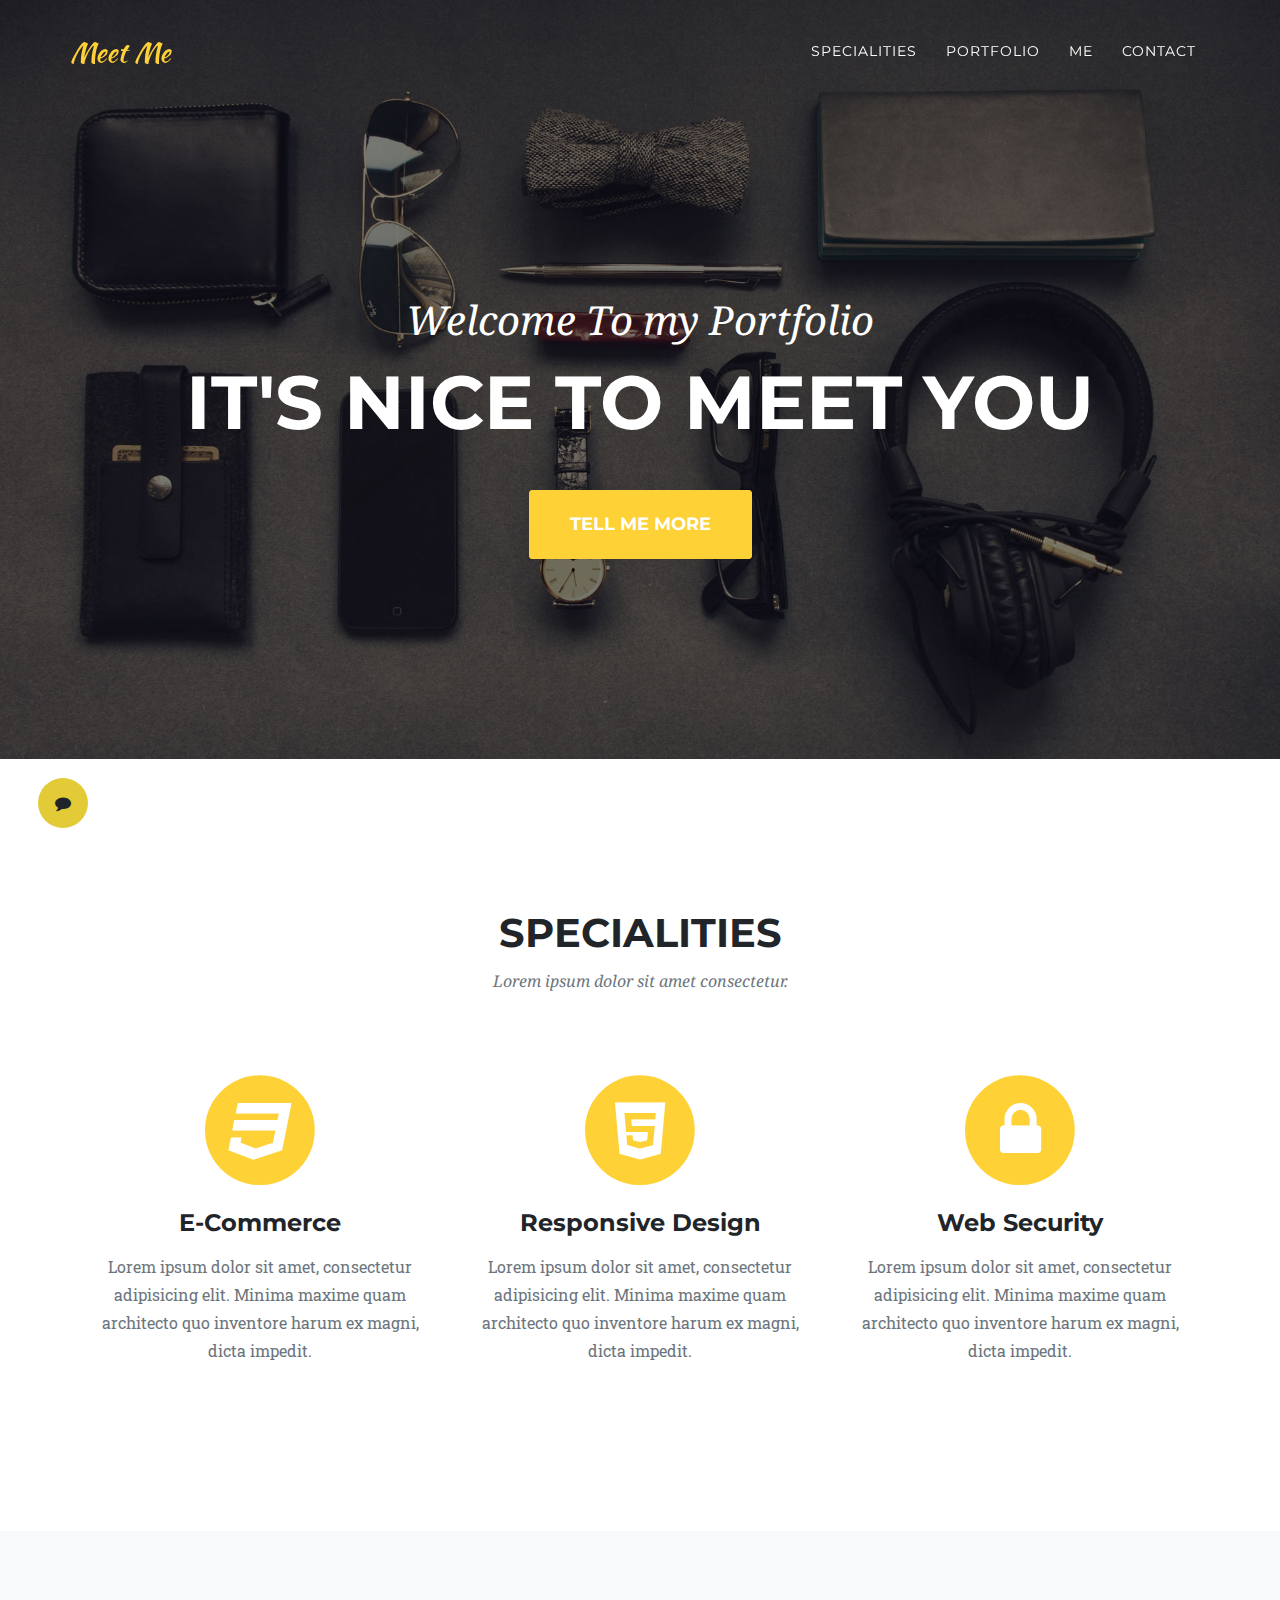
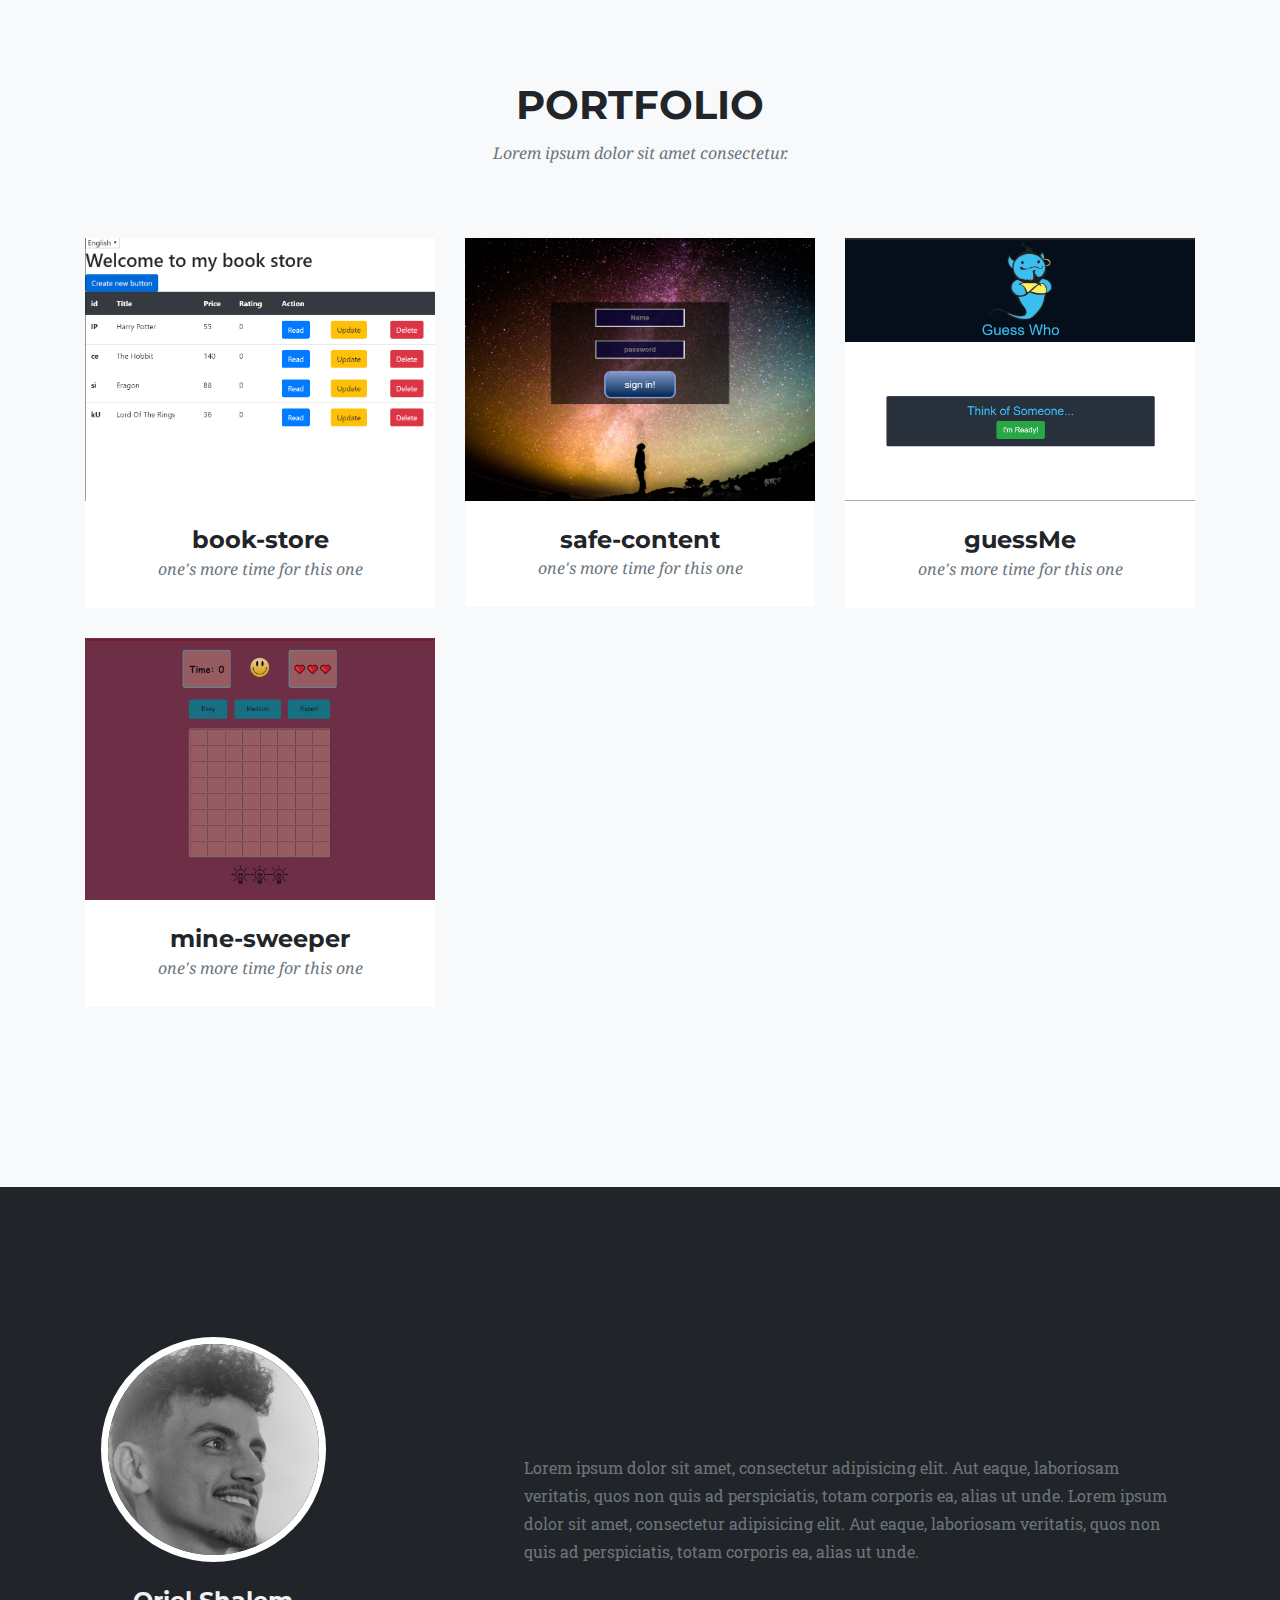
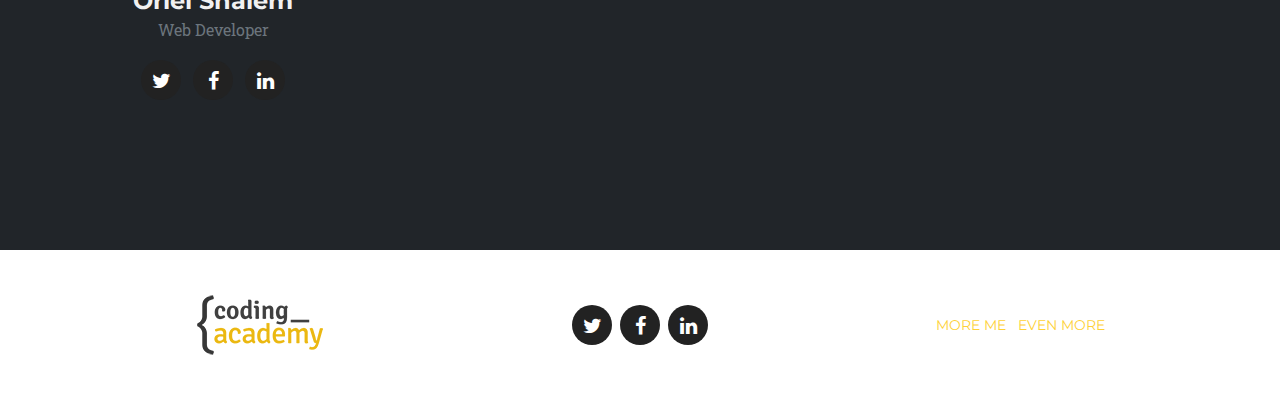
<file: index.html>
<!DOCTYPE html>
<html lang="en">

<head>

  <meta charset="utf-8">
  <meta name="viewport" content="width=device-width, initial-scale=1, shrink-to-fit=no">
  <meta name="description" content="">
  <meta name="author" content="">

  <title>Coding Academy</title>

  <!-- Bootstrap core CSS -->
  <link href="vendor/bootstrap/bootstrap.css" rel="stylesheet">

  <!-- Custom fonts for this template -->
  <link href="vendor/font-awesome/css/font-awesome.min.css" rel="stylesheet" type="text/css">
  <link href="https://fonts.googleapis.com/css?family=Montserrat:400,700" rel="stylesheet" type="text/css">
  <link href='https://fonts.googleapis.com/css?family=Kaushan+Script' rel='stylesheet' type='text/css'>
  <link href='https://fonts.googleapis.com/css?family=Droid+Serif:400,700,400italic,700italic' rel='stylesheet'
    type='text/css'>
  <link href='https://fonts.googleapis.com/css?family=Roboto+Slab:400,100,300,700' rel='stylesheet' type='text/css'>

  <!-- Custom styles for this template -->
  <link href="css/ca-gallery.css" rel="stylesheet">

</head>

<body id="page-top">
  <div class="offcanvas-btn" onClick="openCanvas()">
    <i class="fa fa-comment" aria-hidden="true"></i>
  </div>
  <aside class="offcanvas-aside">

    <!-- Contact -->
    <section class="contactInfo" id="contact">
        <h4>Contact Me</h4>
        <form>
            <div class="form-group">
                <label for="exampleFormControlInput1">Subject</label>
                <input type="email" class="form-control subject" id="exampleFormControlInput1" placeholder="subject">
            </div>
            <div class="form-group">
                <label for="exampleFormControlTextarea1">Message</label>
                <textarea class="form-control message" id="exampleFormControlTextarea1" rows="3"></textarea>
            </div>
            <button onclick="onSubmit()" type="button" class="btn btn-primary">Submit</button>
        </form>

    </section>

  </aside>

  <!-- Navigation -->
  <nav class="navbar navbar-expand-lg navbar-dark fixed-top" id="mainNav">
    <div class="container">
      <a class="navbar-brand js-scroll-trigger" href="#page-top">Meet Me</a>
      <button class="navbar-toggler navbar-toggler-right" type="button" data-toggle="collapse"
        data-target="#navbarResponsive" aria-controls="navbarResponsive" aria-expanded="false"
        aria-label="Toggle navigation">
        <i class="fa fa-bars"></i>
      </button>
      <div class="collapse navbar-collapse" id="navbarResponsive">
        <ul class="navbar-nav ml-auto">
          <li class="nav-item">
            <a class="nav-link js-scroll-trigger" href="#services">Specialities</a>
          </li>
          <li class="nav-item">
            <a class="nav-link js-scroll-trigger" href="#portfolio">Portfolio</a>
          </li>
          <li class="nav-item">
            <a class="nav-link js-scroll-trigger" href="#me">Me</a>
          </li>
          <li class="nav-item">
            <a class="nav-link js-scroll-trigger" href="#contact">Contact</a>
          </li>
        </ul>
      </div>
    </div>
  </nav>

  <!-- Header -->
  <header class="masthead">
    <div class="container">
      <div class="intro-text">
        <div class="intro-lead-in">Welcome To my Portfolio</div>
        <div class="intro-heading">It's Nice To Meet You</div>
        <a class="btn btn-xl js-scroll-trigger" href="#services">Tell Me More</a>
      </div>
    </div>
  </header>

  <!-- Services -->
  <section id="services">
    <div class="container">
      <div class="row">
        <div class="col-lg-12 text-center">
          <h2 class="section-heading">Specialities</h2>
          <h3 class="section-subheading text-muted">Lorem ipsum dolor sit amet consectetur.</h3>
        </div>
      </div>
      <div class="row text-center">
        <div class="col-md-4">
          <span class="fa-stack fa-4x">
            <i class="fa fa-circle fa-stack-2x text-primary"></i>
            <i class="fa fa-css3 fa-stack-1x fa-inverse"></i>
          </span>
          <h4 class="service-heading">E-Commerce</h4>
          <p class="text-muted">Lorem ipsum dolor sit amet, consectetur adipisicing elit. Minima maxime quam architecto
            quo inventore harum ex
            magni, dicta impedit.</p>
        </div>
        <div class="col-md-4">
          <span class="fa-stack fa-4x">
            <i class="fa fa-circle fa-stack-2x text-primary"></i>
            <i class="fa fa-html5 fa-stack-1x fa-inverse"></i>
          </span>
          <h4 class="service-heading">Responsive Design</h4>
          <p class="text-muted">Lorem ipsum dolor sit amet, consectetur adipisicing elit. Minima maxime quam architecto
            quo inventore harum ex
            magni, dicta impedit.</p>
        </div>
        <div class="col-md-4">
          <span class="fa-stack fa-4x">
            <i class="fa fa-circle fa-stack-2x text-primary"></i>
            <i class="fa fa-lock fa-stack-1x fa-inverse"></i>
          </span>
          <h4 class="service-heading">Web Security</h4>
          <p class="text-muted">Lorem ipsum dolor sit amet, consectetur adipisicing elit. Minima maxime quam architecto
            quo inventore harum ex
            magni, dicta impedit.</p>
        </div>
      </div>
    </div>
  </section>

  <!-- Portfolio Grid -->
  <section class="bg-light portfolio" id="portfolio">
      <div class="container">
        <div class="row">
          <div class="col-lg-12 text-center">
            <h2 class="section-heading">Portfolio</h2>
            <h3 class="section-subheading text-muted">Lorem ipsum dolor sit amet consectetur.</h3>
          </div>
        </div>
        <div class="row row-container">
        </div>
      </div>
    </section>


  <!-- Me -->
  <section class="me-section" id="me">
    <div class="row">
      <div class="col-sm-4">
        <div class="team-member">
          <img class="mx-auto rounded-circle" src="img/team/2.jpg" alt="">
          <h4>Oriel Shalem</h4>
          <p class="text-muted">Web Developer</p>
          <ul class="list-inline social-buttons">
            <li class="list-inline-item">
              <a href="#">
                <i class="fa fa-twitter"></i>
              </a>
            </li>
            <li class="list-inline-item">
              <a href="https://www.facebook.com/oriel.shalem">
                <i class="fa fa-facebook"></i>
              </a>
            </li>
            <li class="list-inline-item">
              <a href="#">
                <i class="fa fa-linkedin"></i>
              </a>
            </li>
          </ul>
        </div>
      </div>
      <div class="col-sm-8 flex-align-center">
        <p class="large text-muted  about-description">Lorem ipsum dolor sit amet, consectetur adipisicing elit. Aut
          eaque, laboriosam veritatis, quos non quis ad perspiciatis,
          totam corporis ea, alias ut unde. Lorem ipsum dolor sit amet, consectetur adipisicing elit. Aut eaque,
          laboriosam veritatis, quos non quis ad perspiciatis,
          totam corporis ea, alias ut unde.</p>
      </div>
    </div>
  </section>


  <!-- Footer -->
  <footer>
    <div class="container">
      <div class="row">
        <div class="col-md-4 flex-align-center">
          <a href="http://coding-academy.org" target="_blank">
            <img src="./img/ca-logo.png" alt="">
          </a>
        </div>
        <div class="col-md-4 flex-align-center">
          <ul class="list-inline social-buttons flex-align-center">
            <li class="list-inline-item">
              <a href="#">
                <i class="fa fa-twitter"></i>
              </a>
            </li>
            <li class="list-inline-item flex-align-center">
              <a href="#">
                <i class="fa fa-facebook"></i>
              </a>
            </li>
            <li class="list-inline-item">
              <a href="#">
                <i class="fa fa-linkedin"></i>
              </a>
            </li>
          </ul>
        </div>
        <div class="col-md-4 flex-align-center">
          <ul class="list-inline quicklinks">
            <li class="list-inline-item">
              <a href="#">More Me</a>
            </li>
            <li class="list-inline-item">
              <a href="#">Even More</a>
            </li>
          </ul>
        </div>
      </div>
    </div>
  </footer>

  <!-- Portfolio Modals -->

  <!-- Modal -->
  <div class="portfolio-modal modal fade" id="portfolioModal" tabindex="-1" role="dialog" aria-hidden="true">
    <div class="modal-dialog">
      <div class="modal-content">
        <div class="close-modal" data-dismiss="modal">
          <div class="lr">
            <div class="rl"></div>
          </div>
        </div>
        <div class="container">
          <div class="row">
            <div class="col-lg-8 mx-auto">
              <div class="modal-body">
                <!-- Project Details Go Here -->
              </div>
            </div>
          </div>
        </div>
      </div>
    </div>
  </div>

  <!-- Bootstrap core JavaScript -->
  <script src="vendor/jquery/jquery.min.js"></script>
  <script src="vendor/popper/popper.min.js"></script>
  <script src="vendor/bootstrap/bootstrap.js"></script>

  <!-- Plugin JavaScript -->
  <script src="vendor/jquery-easing/jquery.easing.min.js"></script>

  <!-- Custom scripts for this template -->
  <script src="js/ca-gallery.js"></script>
  <script src="js/offCanvas.js"></script>
  <script src="js/main-service.js"></script>
  <script src="js/main.js"></script>


</body>

</html>
</file>
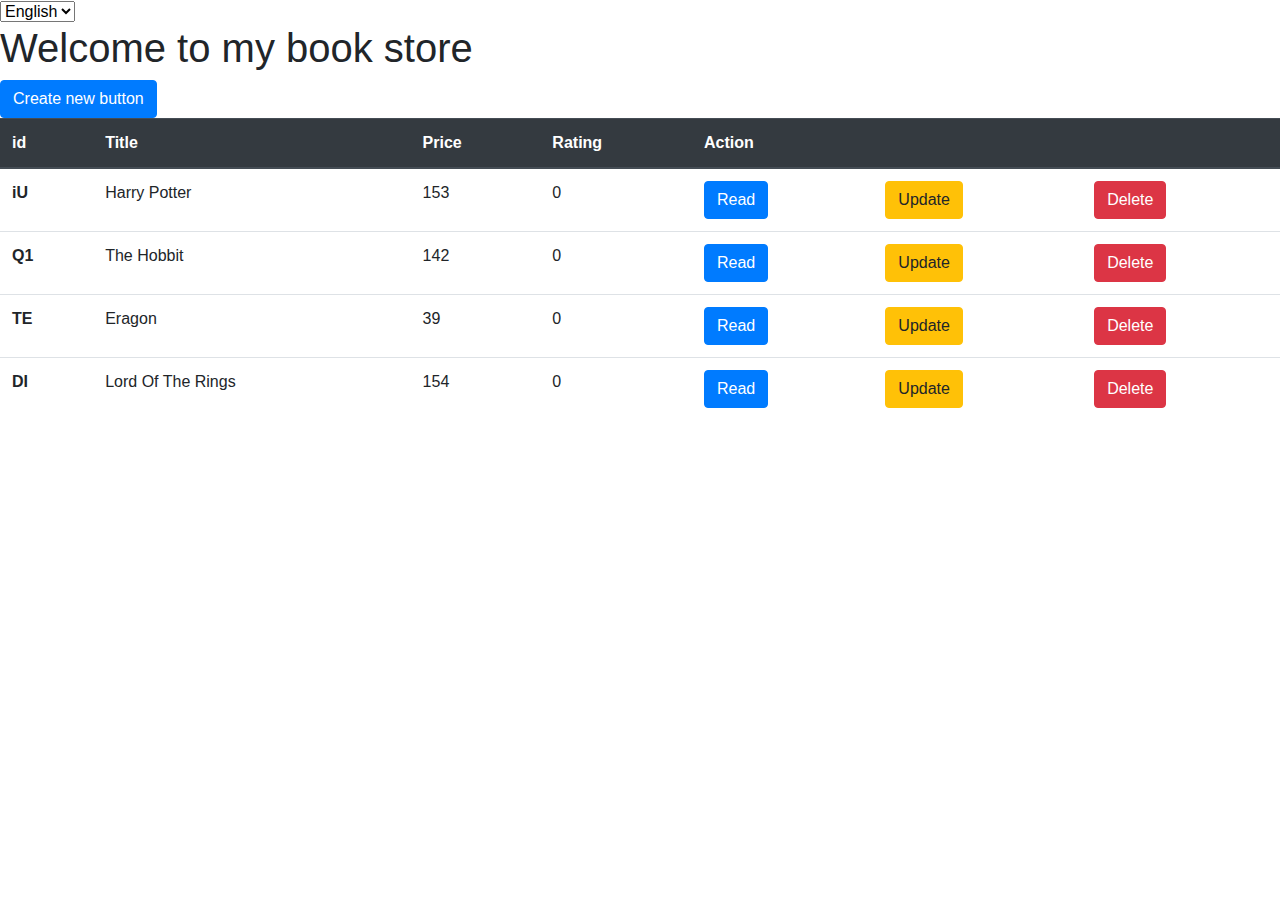
<file: projects/book-shop/index.html>
<!DOCTYPE html>
<html lang="en">

<head>
  <meta charset="UTF-8">
  <meta name="viewport" content="width=device-width, initial-scale=1.0">
  <meta http-equiv="X-UA-Compatible" content="ie=edge">
  <link rel="stylesheet" href="https://stackpath.bootstrapcdn.com/bootstrap/4.3.1/css/bootstrap.min.css"
    integrity="sha384-ggOyR0iXCbMQv3Xipma34MD+dH/1fQ784/j6cY/iJTQUOhcWr7x9JvoRxT2MZw1T" crossorigin="anonymous">
  <link rel="stylesheet" href="css/main.css">

  <title>Oriel's Book Shop</title>
</head>

<body onload="onInit()">
  <header>
  <select onchange="onSetLang(this.value)">
    <option value="en">English</option>
    <option value="he">עברית</option>
  </select>

  <h1 data-trans="title">Welcome to my Book Store</h1>
  <button type="button" class="btn btn-primary" data-trans="btn-new-book"
   onclick="onReadAndAddNewBook()">Create new book</button>
  </header>
  <section class="books-container table-responsive-sm">
    <table class="table">
      <thead class="thead-dark">
        <tr>
          <th scope="col" data-trans="thead-id">Id</th>
          <th scope="col" data-trans="thead-title">Title</th>
          <th scope="col" data-trans="thead-price">Price</th>
          <th scope="col" data-trans="thead-rate">Rating</th>
          <th scope="col" colspan="3" data-trans="thead-action">Actions</th>
        </tr>
      <tbody class='books-table'></tbody>
  </section>

  <div class="modal fade" id="exampleModalScrollable" tabindex="-1" role="dialog"
    aria-labelledby="exampleModalScrollableTitle" aria-hidden="true">
    <div class="modal-dialog modal-dialog-scrollable" role="document">
      <div class="modal-content">
        <div class="modal-header">
          <h5 class="modal-title"></h5>
          <button type="button" class="close" data-dismiss="modal" aria-label="Close">
            <span aria-hidden="true">&times;</span>
          </button>
        </div>
        <div class="modal-body">
          ...
        </div>
        <div class="modal-footer">
          <button type="button" class="btn btn-primary" data-dismiss="modal">Save changes</button>
        </div>
      </div>
    </div>
  </div>


  <script src="https://code.jquery.com/jquery-3.3.1.min.js"></script>
  <script src="https://stackpath.bootstrapcdn.com/bootstrap/4.3.1/js/bootstrap.min.js"
    integrity="sha384-JjSmVgyd0p3pXB1rRibZUAYoIIy6OrQ6VrjIEaFf/nJGzIxFDsf4x0xIM+B07jRM"
    crossorigin="anonymous"></script>
  <script src="js/util-service.js"></script>
  <script src="js/book-shop-service.js"></script>
  <script src="js/i18n-service.js"></script>
  <script src="js/book-shop-main.js"></script>

</body>

</html>
</file>
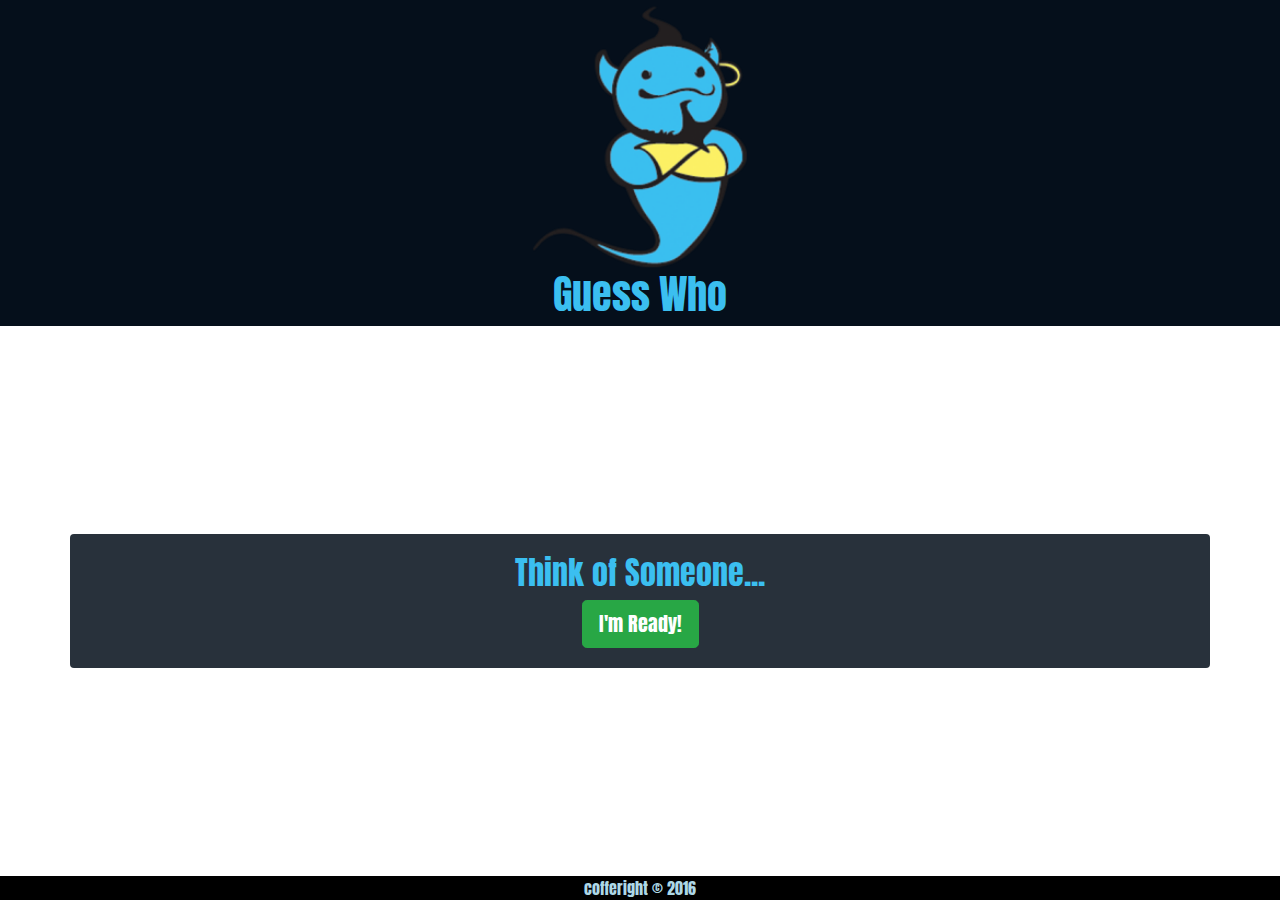
<file: projects/GuessMe/index.html>
<!doctype html>
<html lang="en">

<head>
  <meta charset="utf-8">
  <title>Guess Who</title>
  <link rel="stylesheet" href="lib/bootstrap/bootstrap.css" />
  <link href="https://fonts.googleapis.com/css?family=Anton&display=swap" rel="stylesheet">
  <link rel="stylesheet" href="css/app.css" />
</head>

<body>
    
  <header class="box">
    <img src="img/layout/logo.png" />
    <h1>Guess Who</h1>
  </header>

  <main>
    <section class="game-start rounded container">
      <h2>Think of Someone...</h2>
      <button class="btn btn-lg btn-success">I'm Ready!</button>
    </section>
    <section class="quest container rounded" style="display: none">
      <h2></h2>
      <button class="btn btn-info">Yes</button>
      <button class="btn btn-danger">No</button>
    </section>
    <section class="new-quest rounded container" style="display: none">
        <div class="alert alert-danger alert-dismissible fade show" role="alert">
            <strong>I could not guess you win!</strong> <small class="text-muted">this time..</small>
            <button type="button" class="close" data-dismiss="alert" aria-label="Close">
              <span aria-hidden="true">&times;</span>
            </button>
          </div>
      <h2>Please enlighten me..</h2>

      <form class="form-horizontal">
        <div class="form-group">
          <label for="newGuess" class="col-sm control-label">You thought of: </label>
          <div class="col-sm">
            <input name="newGuess" type="txt" class="form-control" id="newGuess" placeholder="Your Guess" required>
          </div>
        </div>
        <div class="form-group">
          <label for="newQuest" class="col-sm control-label">Question to differentiate</label>
          <div class="col-sm">
            <input name="newQuest" type="txt" class="form-control" id="newQuest"
              placeholder="The answer is YES for yours" required>
          </div>
        </div>
        <div class="form-group">
          <div class="col-sm col-sm">
            <button type="submit" class="btn btn-outline-primary">
              Make me Smarter!
            </button>
          </div>
        </div>
      </form>
    </section>
  </main>

  <footer>
    cofferight &copy; 2016
  </footer>

  <script src="lib/jquery/jquery.js"></script>
  <script src="https://stackpath.bootstrapcdn.com/bootstrap/4.3.1/js/bootstrap.min.js" integrity="sha384-JjSmVgyd0p3pXB1rRibZUAYoIIy6OrQ6VrjIEaFf/nJGzIxFDsf4x0xIM+B07jRM" crossorigin="anonymous"></script>
  <script src="js/util.js"></script>
  <script src="js/quest-service.js"></script>
  <script src="js/app.js"></script>

</body>

</html>
</file>
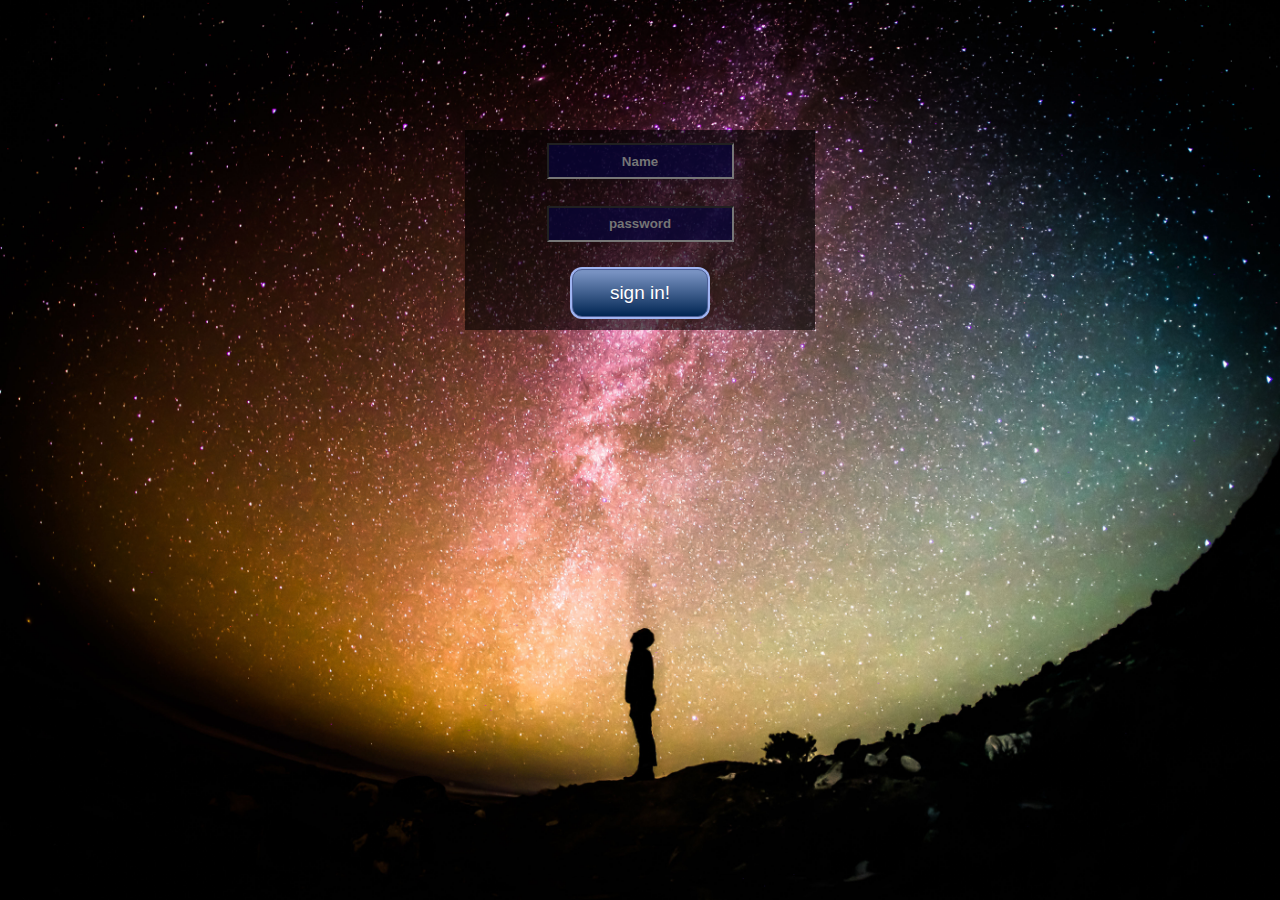
<file: projects/safe-content/index.html>
<!DOCTYPE html>
<html lang="en">

<head>
    <meta charset="UTF-8">
    <meta name="viewport" content="width=device-width, initial-scale=1.0">
    <meta http-equiv="X-UA-Compatible" content="ie=edge">
    <link rel="stylesheet" href="css/main.css">
    <title>Document</title>
</head>

<body>

    <form onclick="event.preventDefault()" id="login">
        <input type="text" class="user-name" required placeholder="Name">
        <input type="password" class="user-password" required placeholder="password">
        <a href="#" onclick="onCheckLogin()" class="myButton">sign in!</a>
    </form>


    <script src="js/util-service.js"></script>
    <script src="js/safe-content-service.js"></script>
    <script src="js/safe-content-controller.js"></script>
</body>

</html>
</file>
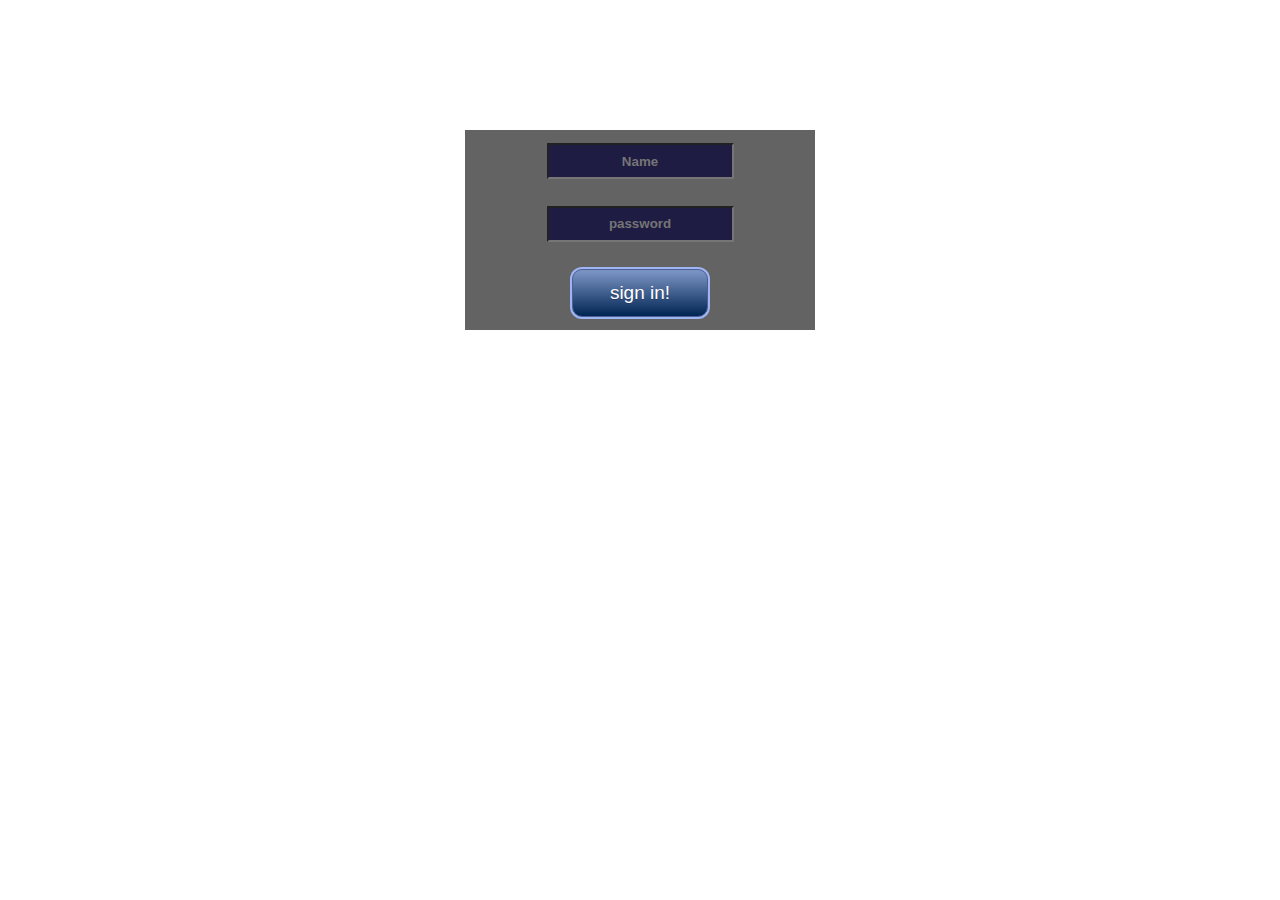
<file: projects/safe-content/admin.html>
<!DOCTYPE html>
<html lang="en">

<head>
    <meta charset="UTF-8">
    <meta name="viewport" content="width=device-width, initial-scale=1.0">
    <meta http-equiv="X-UA-Compatible" content="ie=edge">
    <link rel="stylesheet" href="css/user.css">
    <title>Document</title>
</head>

<body onload="onAdminInit()">
    <div class="main-container">
                
            </header>
            <div class="main">
                    <h2>Sort by:</h2>
                    <select onchange="onSetSort(this.value)">
                        <option value="userName">Name</option>
                        <option value="lastLogin">Last login</option>
                    </select>
                    <button onclick="location = 'user.html'">go home</button>
                <div class="article">article</div>
                <div class="nav-aside">
                    <div class="nav">nav</div>
                    <div class="aside">aside</div>
                </div>
            </div>
            <footer>Footer</footer>
        </div>
    <script src="js/util-service.js"></script>
    <script src="js/safe-content-service.js"></script>
    <script src="js/safe-content-controller.js"></script>
</body>


</html>
</file>
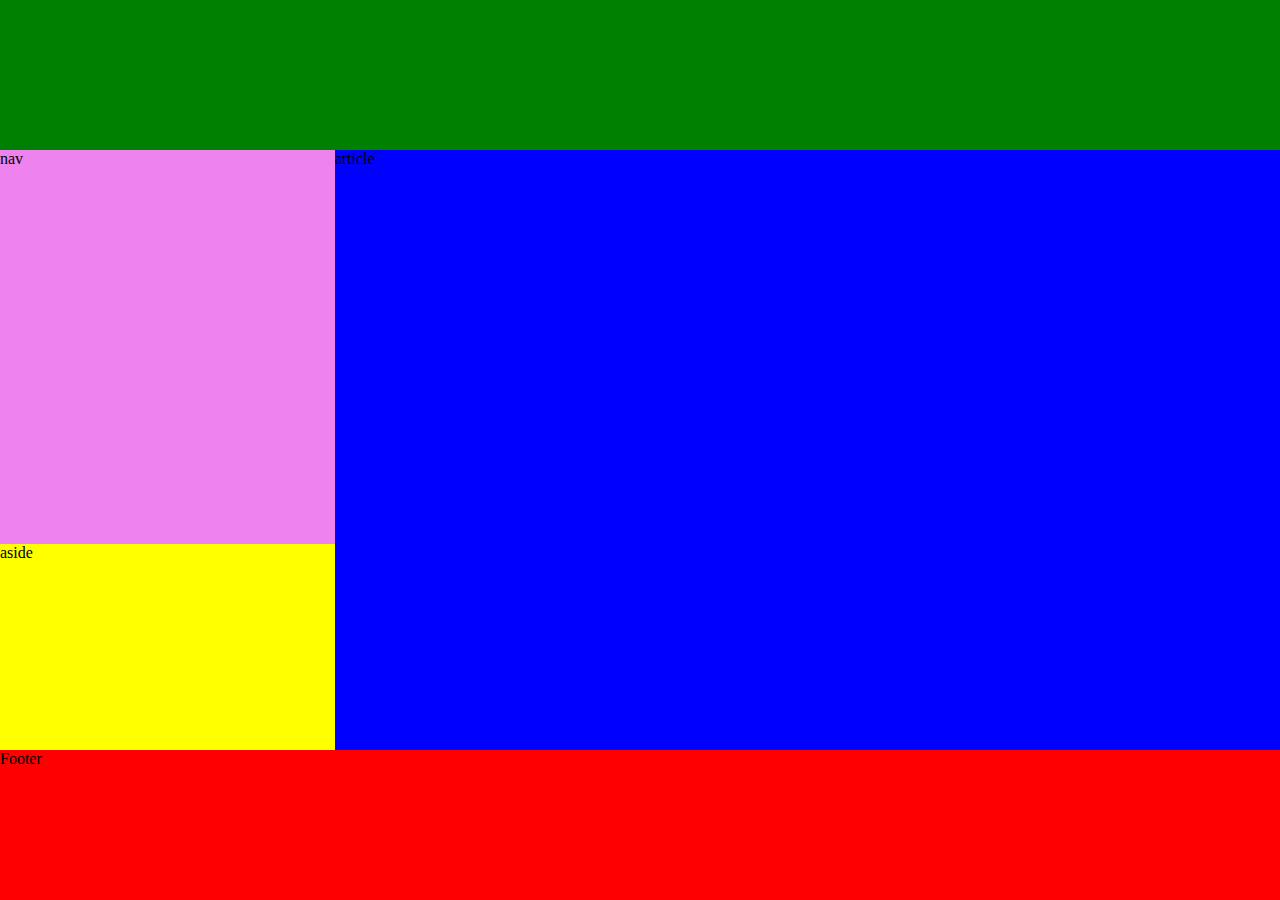
<file: projects/safe-content/user.html>
<!DOCTYPE html>
<html lang="en">

<head>
    <meta charset="UTF-8">
    <meta name="viewport" content="width=device-width, initial-scale=1.0">
    <meta http-equiv="X-UA-Compatible" content="ie=edge">
    <link rel="stylesheet" href="css/user.css">
    <title>Document</title>
</head>

<body onload="onInit()">
    <div class="main-container">
            <header class = 'greet'>
                
            </header>
            <div class="main">
                <div class="article">article</div>
                <div class="nav-aside">
                    <div class="nav">nav</div>
                    <div class="aside">aside</div>
                </div>
            </div>
            <footer>Footer</footer>
        </div>
    <script src="js/util-service.js"></script>
    <script src="js/safe-content-service.js"></script>
    <script src="js/safe-content-controller.js"></script>
</body>


</html>
</file>
<file: css/ca-gallery.css>
body {
    overflow-x: hidden;
    font-family: 'Roboto Slab', 'Helvetica Neue', Helvetica, Arial, sans-serif;
}

.me-section {
    background-color: #212529;
    color: #f1f1f1
}

p {
    line-height: 1.75;
}
a {
    color: #fed136;
}
a.active,
a:active,
a:focus,
a:hover {
    color: #fec503;
}
h1,
h2,
h3,
h4,
h5,
h6 {
    font-weight: 700;
    font-family: 'Montserrat', 'Helvetica Neue', Helvetica, Arial, sans-serif;
    text-transform: uppercase;
}
section {
    padding: 100px 0;
}
section h2.section-heading {
    font-size: 40px;
    margin-top: 0;
    margin-bottom: 15px;
}
section h3.section-subheading {
    font-size: 16px;
    font-weight: 400;
    font-style: italic;
    margin-bottom: 75px;
    text-transform: none;
    font-family: 'Droid Serif', 'Helvetica Neue', Helvetica, Arial, sans-serif;
}
@media (min-width: 768px) {
    section {
        padding: 150px 0;
    }
}
::-moz-selection {
    background: #fed136;
    text-shadow: none;
}
::selection {
    background: #fed136;
    text-shadow: none;
}
img::selection {
    background: transparent;
}
img::-moz-selection {
    background: transparent;
}
body {
    -webkit-tap-highlight-color: #fed136;
}
.offcanvas-btn {
    z-index: 100000;
    position: fixed;
    bottom: 8%;
    left: 3%;
    height: 50px;
    width: 50px;
    background: #e2cb36;
    border-radius: 50%;
    display: flex;
    justify-content: center;
    align-items: center;
    cursor: pointer;
    margin-left: 0;
    transition: all 0.3s ease;
}
.offcanvas-btn-open {
    margin-left: 80vw;
}
.offcanvas-aside {
    position: fixed;
    height: 100%;
    background: rgba(252, 249, 249, 0.9);
    width: 80vw;
    left: -80vw;
    z-index: 10;
    transition: all 0.3s ease;
    display: flex;
    flex-direction: column;
    align-items: center;
    justify-content: space-around;
}
.offcanvas-aside img {
    border-radius: 50%;
}
.offcanvas-aside p {
    text-align: center;
}
.offcanvas-aside .offcanvas-content-suffix {
    height: 20%;
}

@media (min-width: 575px) {
    .offcanvas-btn-open {
        margin-left: 30vw;
    }
    .offcanvas-aside {
        width: 30vw;
        left: -30vw;
    }
}
.offcanvas-aside-open {
    left: 0;
    
}

#mainNav {
    background-color: #222222;
    z-index: 5;
}
#mainNav .navbar-toggler {
    font-size: 12px;
    right: 0;
    padding: 13px;
    text-transform: uppercase;
    color: white;
    border: 0;
    background-color: #fed136;
    font-family: 'Montserrat', 'Helvetica Neue', Helvetica, Arial, sans-serif;
    text-transform: uppercase;
}
#mainNav .navbar-brand {
    color: #fed136;
    font-family: 'Kaushan Script', 'Helvetica Neue', Helvetica, Arial, cursive;
}
#mainNav .navbar-brand.active,
#mainNav .navbar-brand:active,
#mainNav .navbar-brand:focus,
#mainNav .navbar-brand:hover {
    color: #fec503;
}
#mainNav .navbar-nav .nav-item .nav-link {
    font-size: 90%;
    font-weight: 400;
    padding: 0.75em 0;
    letter-spacing: 1px;
    color: white;
    font-family: 'Montserrat', 'Helvetica Neue', Helvetica, Arial, sans-serif;
    text-transform: uppercase;
}
#mainNav .navbar-nav .nav-item .nav-link.active,
#mainNav .navbar-nav .nav-item .nav-link:hover {
    color: #fed136;
}
@media (min-width: 992px) {
    
    #mainNav {
        padding-top: 25px;
        padding-bottom: 25px;
        -webkit-transition: padding-top 0.3s, padding-bottom 0.3s;
        -moz-transition: padding-top 0.3s, padding-bottom 0.3s;
        transition: padding-top 0.3s, padding-bottom 0.3s;
        border: none;
        background-color: transparent;
    }
    #mainNav .navbar-brand {
        font-size: 1.75em;
        -webkit-transition: all 0.3s;
        -moz-transition: all 0.3s;
        transition: all 0.3s;
    }
    #mainNav .navbar-nav .nav-item .nav-link {
        padding: 1.1em 1em !important;
    }
    #mainNav.navbar-shrink {
        padding-top: 0;
        padding-bottom: 0;
        background-color: #222222;
    }
    #mainNav.navbar-shrink .navbar-brand {
        font-size: 1.25em;
        padding: 12px 0;
    }
   
}
header.masthead {
    text-align: center;
    color: white;
    background-image: url("../img/header-bg.jpg");
    background-repeat: no-repeat;
    background-attachment: scroll;
    background-position: center center;
    -webkit-background-size: cover;
    -moz-background-size: cover;
    -o-background-size: cover;
    background-size: cover;
}
header.masthead .intro-text {
    padding-top: 150px;
    padding-bottom: 100px;
}
header.masthead .intro-text .intro-lead-in {
    font-size: 22px;
    font-style: italic;
    line-height: 22px;
    margin-bottom: 25px;
    font-family: 'Droid Serif', 'Helvetica Neue', Helvetica, Arial, sans-serif;
}
header.masthead .intro-text .intro-heading {
    font-size: 50px;
    font-weight: 700;
    line-height: 50px;
    margin-bottom: 25px;
    font-family: 'Montserrat', 'Helvetica Neue', Helvetica, Arial, sans-serif;
    text-transform: uppercase;
}
@media (min-width: 768px) {
    header.masthead .intro-text {
        padding-top: 300px;
        padding-bottom: 200px;
    }
    header.masthead .intro-text .intro-lead-in {
        font-size: 40px;
        font-style: italic;
        line-height: 40px;
        margin-bottom: 25px;
        font-family: 'Droid Serif', 'Helvetica Neue', Helvetica, Arial, sans-serif;
    }
    header.masthead .intro-text .intro-heading {
        font-size: 75px;
        font-weight: 700;
        line-height: 75px;
        margin-bottom: 50px;
        font-family: 'Montserrat', 'Helvetica Neue', Helvetica, Arial, sans-serif;
        text-transform: uppercase;
    }
}
.service-heading {
    margin: 15px 0;
    text-transform: none;
}

#portfolio .portfolio-item {
    right: 0;
    margin: 0 0 15px;
}
#portfolio .portfolio-item .portfolio-link {
    position: relative;
    display: block;
    max-width: 400px;
    margin: 0 auto;
    cursor: pointer;
}
#portfolio .portfolio-item .portfolio-link .portfolio-hover {
    position: absolute;
    width: 100%;
    height: 100%;
    -webkit-transition: all ease 0.5s;
    -moz-transition: all ease 0.5s;
    transition: all ease 0.5s;
    opacity: 0;
    background: rgba(254, 209, 54, 0.9);
}
#portfolio .portfolio-item .portfolio-link .portfolio-hover:hover {
    opacity: 1;
}
#portfolio .portfolio-item .portfolio-link .portfolio-hover .portfolio-hover-content {
    font-size: 20px;
    position: absolute;
    top: 50%;
    width: 100%;
    height: 20px;
    margin-top: -12px;
    text-align: center;
    color: white;
}
#portfolio .portfolio-item .portfolio-link .portfolio-hover .portfolio-hover-content i {
    margin-top: -12px;
}
#portfolio .portfolio-item .portfolio-link .portfolio-hover .portfolio-hover-content h3,
#portfolio .portfolio-item .portfolio-link .portfolio-hover .portfolio-hover-content h4 {
    margin: 0;
}
#portfolio .portfolio-item .portfolio-caption {
    max-width: 400px;
    margin: 0 auto;
    padding: 25px;
    text-align: center;
    background-color: white;
}
#portfolio .portfolio-item .portfolio-caption h4 {
    margin: 0;
    text-transform: none;
}
#portfolio .portfolio-item .portfolio-caption p {
    font-size: 16px;
    font-style: italic;
    margin: 0;
    font-family: 'Droid Serif', 'Helvetica Neue', Helvetica, Arial, sans-serif;
}
#portfolio * {
    z-index: 2;
}
@media (min-width: 767px) {
    #portfolio .portfolio-item {
        margin: 0 0 30px;
    }
}
.portfolio-modal .modal-dialog {
    max-width: none;
    height: 100%;
    margin: 0;
}
.portfolio-modal .modal-content {
    min-height: 100%;
    padding: 100px 0;
    text-align: center;
    border: none;
    border-radius: 0;
    background-clip: border-box;
    -webkit-box-shadow: none;
    box-shadow: none;
}
.portfolio-modal .modal-content h2 {
    font-size: 3em;
    margin-bottom: 15px;
}
.portfolio-modal .modal-content p {
    margin-bottom: 30px;
}
.portfolio-modal .modal-content p.item-intro {
    font-size: 16px;
    font-style: italic;
    margin: 20px 0 30px;
    font-family: 'Droid Serif', 'Helvetica Neue', Helvetica, Arial, sans-serif;
}
.portfolio-modal .modal-content ul.list-inline {
    margin-top: 0;
    margin-bottom: 30px;
}
.portfolio-modal .modal-content img {
    margin-bottom: 30px;
}
.portfolio-modal .modal-content button {
    cursor: pointer;
}
.portfolio-modal .close-modal {
    position: absolute;
    top: 25px;
    right: 25px;
    width: 75px;
    height: 75px;
    cursor: pointer;
    background-color: transparent;
}
.portfolio-modal .close-modal:hover {
    opacity: 0.3;
}
.portfolio-modal .close-modal .lr {
    /* Safari and Chrome */
    
    z-index: 1051;
    width: 1px;
    height: 75px;
    margin-left: 35px;
    /* IE 9 */
    
    -webkit-transform: rotate(45deg);
    -ms-transform: rotate(45deg);
    transform: rotate(45deg);
    background-color: #222222;
}
.portfolio-modal .close-modal .lr .rl {
    /* Safari and Chrome */
    
    z-index: 1052;
    width: 1px;
    height: 75px;
    /* IE 9 */
    
    -webkit-transform: rotate(90deg);
    -ms-transform: rotate(90deg);
    transform: rotate(90deg);
    background-color: #222222;
}
.portfolio-modal .modal-backdrop {
    display: none;
    opacity: 0;
}
.timeline {
    position: relative;
    padding: 0;
    list-style: none;
}
.timeline:before {
    position: absolute;
    top: 0;
    bottom: 0;
    left: 40px;
    width: 2px;
    margin-left: -1.5px;
    content: '';
    background-color: #f1f1f1;
}
.timeline > li {
    position: relative;
    min-height: 50px;
    margin-bottom: 50px;
}
.timeline > li:after,
.timeline > li:before {
    display: table;
    content: ' ';
}
.timeline > li:after {
    clear: both;
}
.timeline > li .timeline-panel {
    position: relative;
    float: right;
    width: 100%;
    padding: 0 20px 0 100px;
    text-align: left;
}
.timeline > li .timeline-panel:before {
    right: auto;
    left: -15px;
    border-right-width: 15px;
    border-left-width: 0;
}
.timeline > li .timeline-panel:after {
    right: auto;
    left: -14px;
    border-right-width: 14px;
    border-left-width: 0;
}
.timeline > li .timeline-image {
    position: absolute;
    z-index: 100;
    left: 0;
    width: 80px;
    height: 80px;
    margin-left: 0;
    text-align: center;
    color: white;
    border: 7px solid #f1f1f1;
    border-radius: 100%;
    background-color: #fed136;
}
.timeline > li .timeline-image h4 {
    font-size: 10px;
    line-height: 14px;
    margin-top: 12px;
}
.timeline > li.timeline-inverted > .timeline-panel {
    float: right;
    padding: 0 20px 0 100px;
    text-align: left;
}
.timeline > li.timeline-inverted > .timeline-panel:before {
    right: auto;
    left: -15px;
    border-right-width: 15px;
    border-left-width: 0;
}
.timeline > li.timeline-inverted > .timeline-panel:after {
    right: auto;
    left: -14px;
    border-right-width: 14px;
    border-left-width: 0;
}
.timeline > li:last-child {
    margin-bottom: 0;
}
.timeline .timeline-heading h4 {
    margin-top: 0;
    color: inherit;
}
.timeline .timeline-heading h4.subheading {
    text-transform: none;
}
.timeline .timeline-body > ul,
.timeline .timeline-body > p {
    margin-bottom: 0;
}
@media (min-width: 768px) {
    .timeline:before {
        left: 50%;
    }
    .timeline > li {
        min-height: 100px;
        margin-bottom: 100px;
    }
    .timeline > li .timeline-panel {
        float: left;
        width: 41%;
        padding: 0 20px 20px 30px;
        text-align: right;
    }
    .timeline > li .timeline-image {
        left: 50%;
        width: 100px;
        height: 100px;
        margin-left: -50px;
    }
    .timeline > li .timeline-image h4 {
        font-size: 13px;
        line-height: 18px;
        margin-top: 16px;
    }
    .timeline > li.timeline-inverted > .timeline-panel {
        float: right;
        padding: 0 30px 20px 20px;
        text-align: left;
    }
}
@media (min-width: 992px) {
    .timeline > li {
        min-height: 150px;
    }
    .timeline > li .timeline-panel {
        padding: 0 20px 20px;
    }
    .timeline > li .timeline-image {
        width: 150px;
        height: 150px;
        margin-left: -75px;
    }
    .timeline > li .timeline-image h4 {
        font-size: 18px;
        line-height: 26px;
        margin-top: 30px;
    }
    .timeline > li.timeline-inverted > .timeline-panel {
        padding: 0 20px 20px;
    }
}
@media (min-width: 1200px) {
    .timeline > li {
        min-height: 170px;
    }
    .timeline > li .timeline-panel {
        padding: 0 20px 20px 100px;
    }
    .timeline > li .timeline-image {
        width: 170px;
        height: 170px;
        margin-left: -85px;
    }
    .timeline > li .timeline-image h4 {
        margin-top: 40px;
    }
    .timeline > li.timeline-inverted > .timeline-panel {
        padding: 0 100px 20px 20px;
    }
}
.team-member {
    text-align: center;
}
.team-member img {
    width: 225px;
    height: 225px;
    border: 7px solid white;
}
.team-member h4 {
    margin-top: 25px;
    margin-bottom: 0;
    text-transform: none;
}
.team-member p {
    margin-top: 0;
}
.about-description {
    max-width: 80%;
}
@media (max-width: 800px) {
    .about-description {
        text-align: center;
        margin-top: 1rem;
        margin-bottom: 1rem;
    }
}
footer {
    padding: 25px 0;
    text-align: center;
}
footer span.copyright {
    font-size: 90%;
    line-height: 40px;
    text-transform: none;
    font-family: 'Montserrat', 'Helvetica Neue', Helvetica, Arial, sans-serif;
    text-transform: uppercase;
}
footer ul.quicklinks {
    font-size: 90%;
    line-height: 40px;
    margin-bottom: 0;
    text-transform: none;
    font-family: 'Montserrat', 'Helvetica Neue', Helvetica, Arial, sans-serif;
    text-transform: uppercase;
}
ul.social-buttons {
    margin-bottom: 0;
}
ul.social-buttons li a {
    font-size: 20px;
    line-height: 40px;
    display: block;
    width: 40px;
    height: 40px;
    -webkit-transition: all 0.3s;
    -moz-transition: all 0.3s;
    transition: all 0.3s;
    color: white;
    border-radius: 100%;
    outline: none;
    background-color: #222222;
}
ul.social-buttons li a:active,
ul.social-buttons li a:focus,
ul.social-buttons li a:hover {
    background-color: #fed136;
}
.flex-align-center {
    display: flex;
    justify-content: center;
    align-items: center;
}
.text-primary {
    color: #fed136 !important;
}
.btn-primary {
    font-weight: 700;
    color: white;
    border-color: #fed136;
    background-color: #fed136;
    font-family: 'Montserrat', 'Helvetica Neue', Helvetica, Arial, sans-serif;
    text-transform: uppercase;
}
.btn-primary.focus,
.btn-primary:focus {
    color: white;
    border-color: #b48b01;
    background-color: #fec503;
}
.btn-primary:hover {
    color: white;
    border-color: #f6bf01;
    background-color: #fec503;
}
.btn-primary.active,
.btn-primary:active,
.open > .btn-primary.dropdown-toggle {
    color: white;
    border-color: #f6bf01;
    background-color: #fec503;
}
.btn-primary.active.focus,
.btn-primary.active:focus,
.btn-primary.active:hover,
.btn-primary:active.focus,
.btn-primary:active:focus,
.btn-primary:active:hover,
.open > .btn-primary.dropdown-toggle.focus,
.open > .btn-primary.dropdown-toggle:focus,
.open > .btn-primary.dropdown-toggle:hover {
    color: white;
    border-color: #b48b01;
    background-color: #dcab01;
}
.btn-primary.active,
.btn-primary:active,
.open > .btn-primary.dropdown-toggle {
    background-image: none;
}
.btn-primary.disabled.focus,
.btn-primary.disabled:focus,
.btn-primary.disabled:hover,
.btn-primary[disabled].focus,
.btn-primary[disabled]:focus,
.btn-primary[disabled]:hover,
fieldset[disabled] .btn-primary.focus,
fieldset[disabled] .btn-primary:focus,
fieldset[disabled] .btn-primary:hover {
    border-color: #fed136;
    background-color: #fed136;
}
.btn-primary .badge {
    color: #fed136;
    background-color: white;
}
.btn-xl {
    font-size: 18px;
    font-weight: 700;
    padding: 20px 40px;
    border-radius: 3px;
    color: white;
    border-color: #fed136;
    background-color: #fed136;
    font-family: 'Montserrat', 'Helvetica Neue', Helvetica, Arial, sans-serif;
    text-transform: uppercase;
}
.btn-xl.focus,
.btn-xl:focus {
    color: white;
    border-color: #b48b01;
    background-color: #fec503;
}
.btn-xl:hover {
    color: white;
    border-color: #f6bf01;
    background-color: #fec503;
}
.btn-xl.active,
.btn-xl:active,
.open > .btn-xl.dropdown-toggle {
    color: white;
    border-color: #f6bf01;
    background-color: #fec503;
}
.btn-xl.active.focus,
.btn-xl.active:focus,
.btn-xl.active:hover,
.btn-xl:active.focus,
.btn-xl:active:focus,
.btn-xl:active:hover,
.open > .btn-xl.dropdown-toggle.focus,
.open > .btn-xl.dropdown-toggle:focus,
.open > .btn-xl.dropdown-toggle:hover {
    color: white;
    border-color: #b48b01;
    background-color: #dcab01;
}
.btn-xl.active,
.btn-xl:active,
.open > .btn-xl.dropdown-toggle {
    background-image: none;
}
.btn-xl.disabled.focus,
.btn-xl.disabled:focus,
.btn-xl.disabled:hover,
.btn-xl[disabled].focus,
.btn-xl[disabled]:focus,
.btn-xl[disabled]:hover,
fieldset[disabled] .btn-xl.focus,
fieldset[disabled] .btn-xl:focus,
fieldset[disabled] .btn-xl:hover {
    border-color: #fed136;
    background-color: #fed136;
}
.btn-xl .badge {
    color: #fed136;
    background-color: white;
}

/* reset bootstrap*/
.row {
    margin-right: 0;
    margin-left: 0;
}

.container {
    padding-right: 0;
    padding-left: 0;
}
</file>
<file: projects/book-shop/css/main.css>
body {
    text-align: left;
}

body.rtl {
    direction: rtl;
    text-align: right;
}
</file>
<file: projects/GuessMe/css/app.css>
body {
  display: flex;
  min-height: 100vh;
  flex-direction: column;
  font-family: 'Anton', sans-serif;
  color: #3bbff0;
}

header {
  background-color: #050f1b;
  text-align: center;
  font-size: 3em;
}
img {
  height: 30vh;
}

footer {
  background-color:  black;
  text-align: center;
  color:lightblue;
}

main {
  flex: 1;
  display: flex;
  flex-direction: column;
  align-items: center;
  justify-content: center;
  text-align: center;
}

.container {
  background: #050f1bdb;
  padding: 20px;
}

input {
  text-align: center;
}

.roll-in-left {
	-webkit-animation: roll-in-left 0.6s ease-out both;
	        animation: roll-in-left 0.6s ease-out both;
}

@-webkit-keyframes roll-in-left {
  0% {
    -webkit-transform: translateX(-800px) rotate(-540deg);
            transform: translateX(-800px) rotate(-540deg);
    opacity: 0;
  }
  100% {
    -webkit-transform: translateX(0) rotate(0deg);
            transform: translateX(0) rotate(0deg);
    opacity: 1;
  }
}
@keyframes roll-in-left {
  0% {
    -webkit-transform: translateX(-800px) rotate(-540deg);
            transform: translateX(-800px) rotate(-540deg);
    opacity: 0;
  }
  100% {
    -webkit-transform: translateX(0) rotate(0deg);
            transform: translateX(0) rotate(0deg);
    opacity: 1;
  }
}
</file>
<file: projects/safe-content/css/main.css>
body {
    margin: 0;
    padding: 0; 
    background-image: url(../img/background.jpg);
    background-size: 100vw 100vh;
	text-align: center;
	padding: 130px 0px;
}

form {
	background-color: rgba(0, 0, 0, 0.61);
    height: 200px;
    display: flex;
    justify-content: center;
    flex-direction: column;
    width: 350px;
    margin: auto;
}

input {
	text-align: center;
    margin: auto;
	background-color: rgba(7, 4, 56, 0.747);
	color: antiquewhite;
	font-weight: bold;
	height: 30px;
}

.myButton {
    margin: auto;
	-moz-box-shadow: 0px 0px 0px 2px #9fb4f2;
	-webkit-box-shadow: 0px 0px 0px 2px #9fb4f2;
	box-shadow: 0px 0px 0px 2px #9fb4f2;
	background:-webkit-gradient(linear, left top, left bottom, color-stop(0.05, #7892c2), color-stop(1, #002552));
	background:-moz-linear-gradient(top, #7892c2 5%, #002552 100%);
	background:-webkit-linear-gradient(top, #7892c2 5%, #002552 100%);
	background:-o-linear-gradient(top, #7892c2 5%, #002552 100%);
	background:-ms-linear-gradient(top, #7892c2 5%, #002552 100%);
	background:linear-gradient(to bottom, #7892c2 5%, #002552 100%);
	filter:progid:DXImageTransform.Microsoft.gradient(startColorstr='#7892c2', endColorstr='#002552',GradientType=0);
	background-color:#7892c2;
	-moz-border-radius:10px;
	-webkit-border-radius:10px;
	border-radius:10px;
	border:1px solid #4e6096;
	display:inline-block;
	cursor:pointer;
	color:#ffffff;
	font-family:Arial;
	font-size:19px;
	padding:12px 37px;
	text-decoration:none;
	text-shadow:0px 1px 0px #283966;
}
.myButton:hover {
	background:-webkit-gradient(linear, left top, left bottom, color-stop(0.05, #002552), color-stop(1, #7892c2));
	background:-moz-linear-gradient(top, #002552 5%, #7892c2 100%);
	background:-webkit-linear-gradient(top, #002552 5%, #7892c2 100%);
	background:-o-linear-gradient(top, #002552 5%, #7892c2 100%);
	background:-ms-linear-gradient(top, #002552 5%, #7892c2 100%);
	background:linear-gradient(to bottom, #002552 5%, #7892c2 100%);
	filter:progid:DXImageTransform.Microsoft.gradient(startColorstr='#002552', endColorstr='#7892c2',GradientType=0);
	background-color:#002552;
}
.myButton:active {
	position:relative;
	top:1px;
}
</file>
<file: projects/safe-content/css/user.css>
body {
    margin: 0;
    padding: 0;
}

.index-body {
    background-image: url('../img/background.jpg') ;
    background-size: 100vw 100vh
}
header {
    background-color: green;
    height: 150px;
}

.main-container {
    height: 100vh;
    display: flex;
    flex-direction: column;
}

.main {
    /* width: 100%; */
    flex-grow: 1;
    display: flex;
    flex-wrap: wrap;
    flex-direction: column
}
   
.article {
    background-color: blue;
    flex-grow: 3;
}
    
.nav-aside {
    display: flex;
    flex-grow: 1; 
    flex-direction: column;
}

.nav {
    background-color: violet;
    flex-grow: 1;
    
}
.aside {
    background-color: yellow;
    flex-grow: 1;
}
footer {
    /* width: 100%; */
    height: 150px;
    background-color: red;
}

/* Tablet */
@media screen and (min-width: 768px) {
    .nav-aside {
        flex-direction: row-reverse;
    }
      .nav {
          flex-grow: 2;
    }
}

/* Desktop */
@media screen and (min-width: 992px) {
    .main {
        flex-direction: row-reverse
      }
    .nav-aside {
        flex-direction: column;
    }
    .nav {
        flex-grow: 2;
    }
}
</file>
